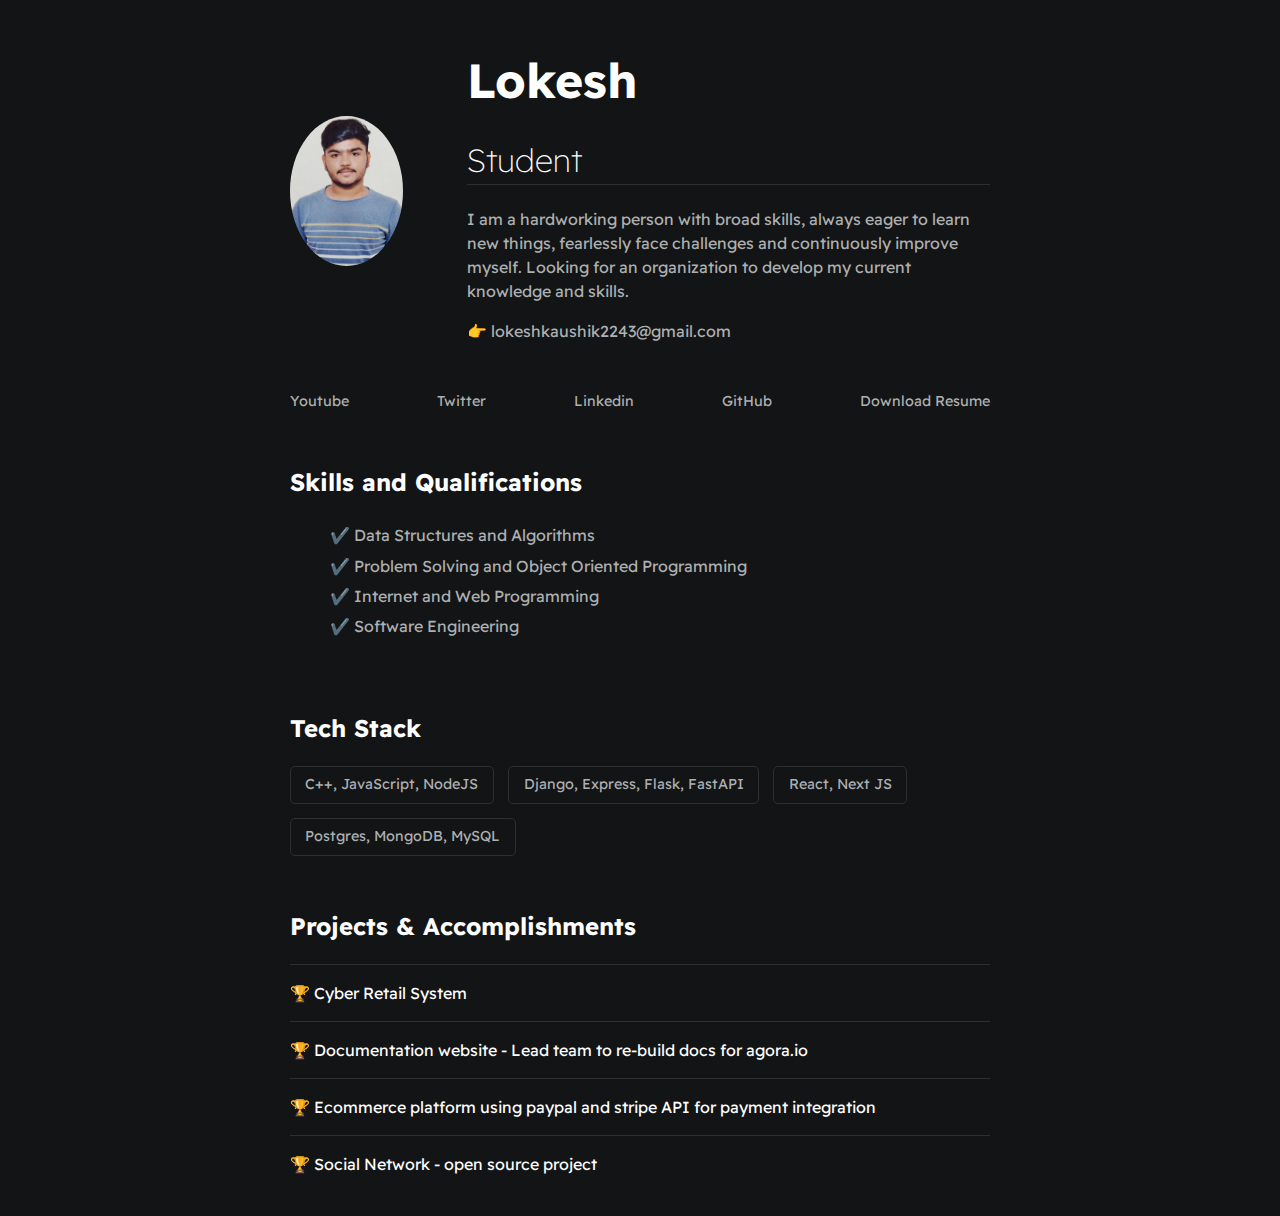
<file: index.html>
<!DOCTYPE html>
<html lang="en">
<head>
    <meta charset="UTF-8">
    <meta http-equiv="X-UA-Compatible" content="IE=edge">
    <meta name="viewport" content="width=device-width, initial-scale=1.0">
    <title>Lokesh</title>
    <link rel="stylesheet" type='text/css' media='screen' href="./styles/main.css">
</head>
<body>
    
    <div id="container--main">

        <section id="wrapper--hero" class="section--page">
            <img id="profile-pic" src="./assets/images/profile_pic.jpg" alt="">

            <div>
                <h1 id="user-name">Lokesh</h1>
                <h1 class="student">Student</h1>
                <p id="bio">I am a hardworking person with broad skills, always eager to learn new things, fearlessly face challenges and continuously improve myself. Looking for an organization to develop my current knowledge and skills. </p>
                <p>👉 lokeshkaushik2243@gmail.com</p>
            </div>
        </section>
        
        <section class="section--page">
            <div id="socials--list">
                <a href="#" target="_blank">Youtube</a>
                <a href="#" target="_blank">Twitter</a>
                <a href="#" target="_blank">Linkedin</a>
                <a href="#" target="_blank">GitHub</a>
                <a href="assets/resume.pdf" target="_blank">Download Resume</a>
            </div>
        </section>

        <section class="section--page">
            <h2>Skills and Qualifications</h2>
            <ul id="qualifications--list">
                <li>✔️ Data Structures and Algorithms</li>
                <li>✔️ Problem Solving and Object Oriented Programming</li>
                <li>✔️ Internet and Web Programming</li>
                <li>✔️ Software Engineering</li>
            </ul>
        </section>

        <section class="section--page">
            <h2>Tech Stack</h2>

            <div id="wrapper--techstack__items">
                <div class="card--techstack">
                    <span>C++, JavaScript, NodeJS</span>
                </div>
                <div class="card--techstack">
                    <span>Django, Express, Flask, FastAPI</span>
                </div>
                <div class="card--techstack">
                    <span>React, Next JS</span>
                </div>
                <div class="card--techstack">
                    <span>Postgres, MongoDB, MySQL</span>
                </div>
            </div>
        </section>

        <section class="section--page">
            <h2>Projects & Accomplishments</h2>
        
            <div class="card--project">
                <a href="project1.html"><span>🏆 </span>Cyber Retail System</a>
            </div>
        
            <div class="card--project">
                <a href="project1.html" ><span>🏆 </span>Documentation website - Lead team to re-build docs for agora.io</a>
            </div>
        
            <div class="card--project">
                <a href="project1.html" ><span>🏆 </span>Ecommerce platform using paypal and stripe API for payment integration</a>
            </div>
        
            <div class="card--project">
                <a href="project1.html"><span>🏆 </span>Social Network - open source project</a>
            </div>
        
        </section>
        
        
    </div>

</body>
</html>
</file>
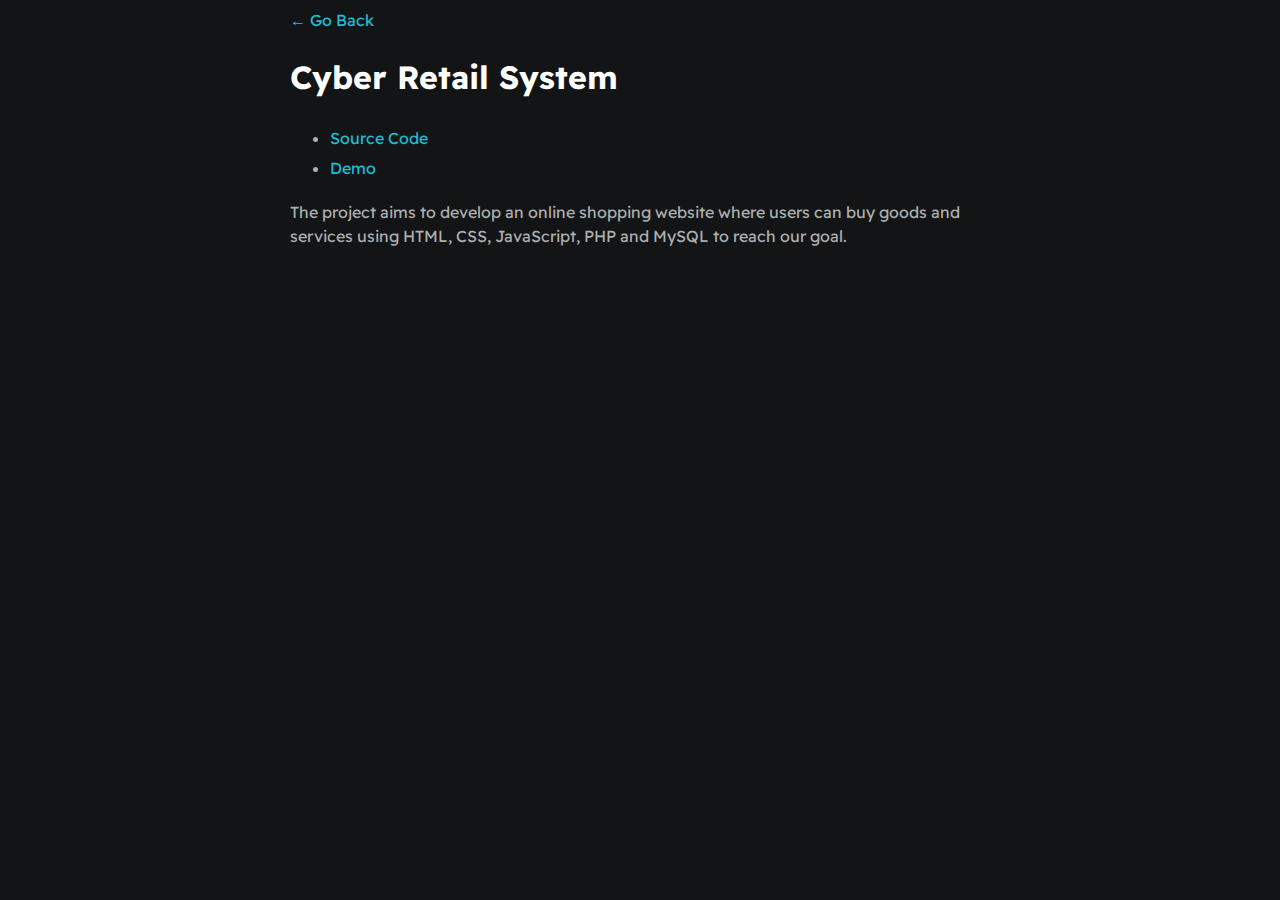
<file: project1.html>
<!DOCTYPE html>
<html lang="en">
<head>
    <meta charset="UTF-8">
    <meta http-equiv="X-UA-Compatible" content="IE=edge">
    <meta name="viewport" content="width=device-width, initial-scale=1.0">
    <title>Project</title>
    <link rel="stylesheet" href="./styles/main.css">
</head>
<body>

    <div id="container--main">
        <a href="index.html">&#x2190 Go Back</a>
        <h1>Cyber Retail System</h1>

        <ul>
            <li><a href="#" target="_blank">Source Code</a></li>
            <li><a href="#" target="_blank">Demo</a></li>
        </ul>
    
        <p>The project aims to develop an online shopping website where users can buy goods and services using HTML, CSS, JavaScript, PHP and MySQL to reach our goal. </p>
    </div>
    
</body>
</html>
</file>
<file: styles/main.css>
@import url('https://fonts.googleapis.com/css2?family=Readex+Pro:wght@300;400;500;600;700&display=swap');

:root{
    --mainTextColor-light:#000;
    --secondaryTextColor-light:rgb(51 51 51);
    --mainLinkColor-light:#0da2b8;
    --mainBorderColor-light:rgb(218, 218, 218);
    --mainBgColor-light:rgb(249, 250,251);

    --mainTextColor-dark:#fff;
    --secondaryTextColor-dark:#adb0b1;
    --mainLinkColor-dark:rgb(30, 190,214);
    --mainBorderColor-dark:#2b3031;
    --mainBgColor-dark:#131415;

    --mainTextColor: var(--mainTextColor-dark);
    --secondaryTextColor: var(--secondaryTextColor-dark);
    --mainLinkColor: var(--mainLinkColor-dark);
    --mainBorderColor:var(--mainBorderColor-dark);
    --mainBgColor: var(--mainBgColor-dark);
}

*{
    font-family: 'Readex Pro';
    line-height: 1.5em;
    box-sizing: border-box;
    color: var(--mainTextColor);   
}

body{
    background-color: var(--mainBgColor);
}

p, span, li{
    color: var(--secondaryTextColor);
    font-size: 1em;
}

a{
    text-decoration: none;
    color: var(--mainLinkColor);
    font-size: 500;
}

li{
    line-height: 1.9em;
}


#container--main{
    max-width: 700px;
    margin: 0 auto;
}

.section--page{
    padding-top: 1em;
    padding-bottom: 1em;
}

#wrapper--hero{
    display: flex;
    align-items: center;
    gap: 4em;
}

#user-name{
    font-size: 3em;
    line-height: 1em;
}

.student{
    font-weight: 100;
    border-bottom: 1px solid var(--mainBorderColor);
}

#bio a{
    font-weight: 300;
}

#profile-pic{
    border-radius: 50%;
    width: 150px;
    height: 150px;
    object-fit: cover;
}

#email{
    color: var(--mainTextColor);
}

#socials--list{
    display: flex;
    justify-content: space-between; /*use (flex-start) if you have less link*/
    column-gap: 1em;
    flex: wrap;
}

#socials--list a{
    font-size: 0.9em;
    color: var(--secondaryTextColor);
    transition: 0.3s;
}

#socials--list a:hover{
    color: var(--mainLinkColor);
}

#qualifications--list{
    list-style: none;
}

#wrapper--techstack__items{
    display: flex;
    flex-wrap: wrap;
    gap: 1em;
    font-size: 0.9em;
}

.card--techstack{
    border: 1px solid var(--mainBorderColor);
    padding: 0.5em 1em;
    border-radius: 5px;    
}

.card--project{
    padding-top: 1em;
    padding-bottom: 1em;
    border-top: 1px solid var(--mainBorderColor);
}

.card--project a{
    color: var(--maintextColor);
    transition: 0.3s;
}

.card--project a:hover{
    color: var(--mainLinkColor);
}

@media(max-width:600px){
    #wrapper--hero{
        flex-direction: column;
        gap: 1em;
    }

    #prodile-pic{
        width: 200px;
        height: 200px;
    }

    .section--page{
        padding-top: 1em;
        padding-bottom: 1em;
    }
}
</file>
